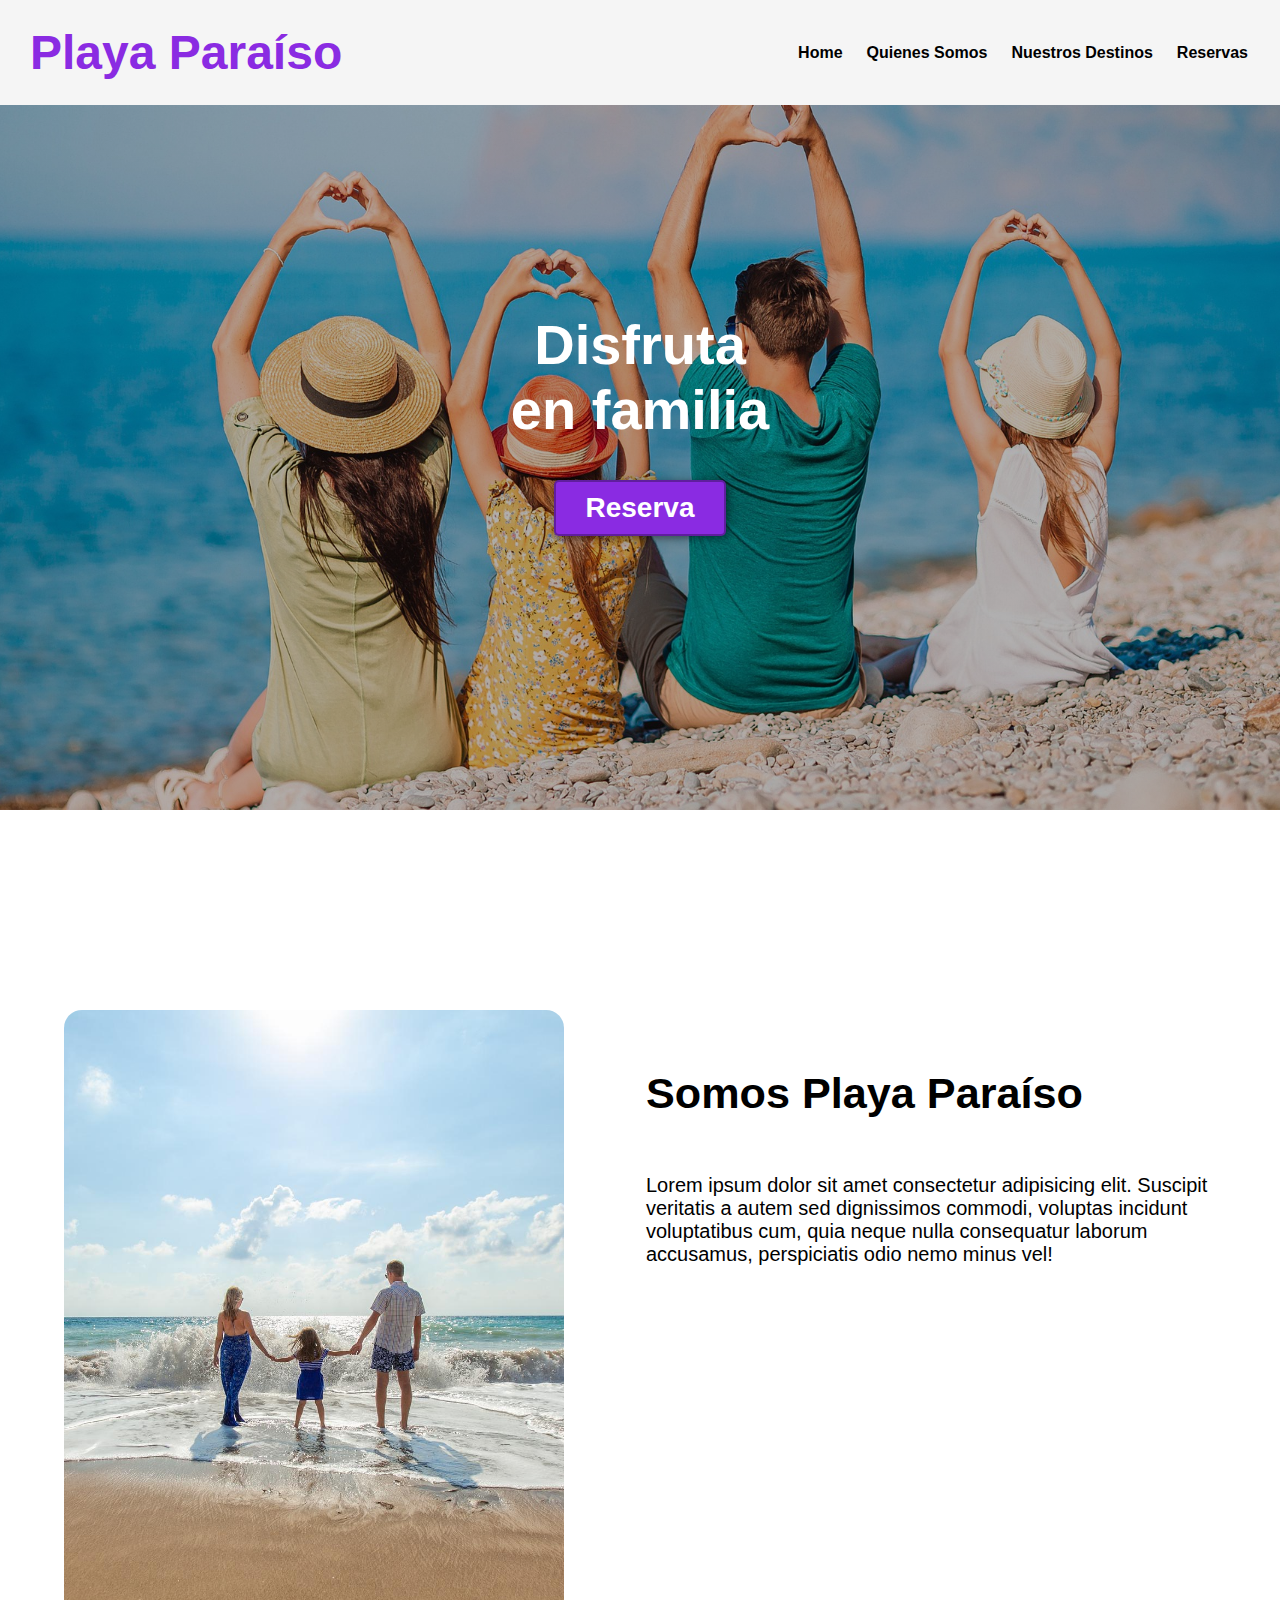
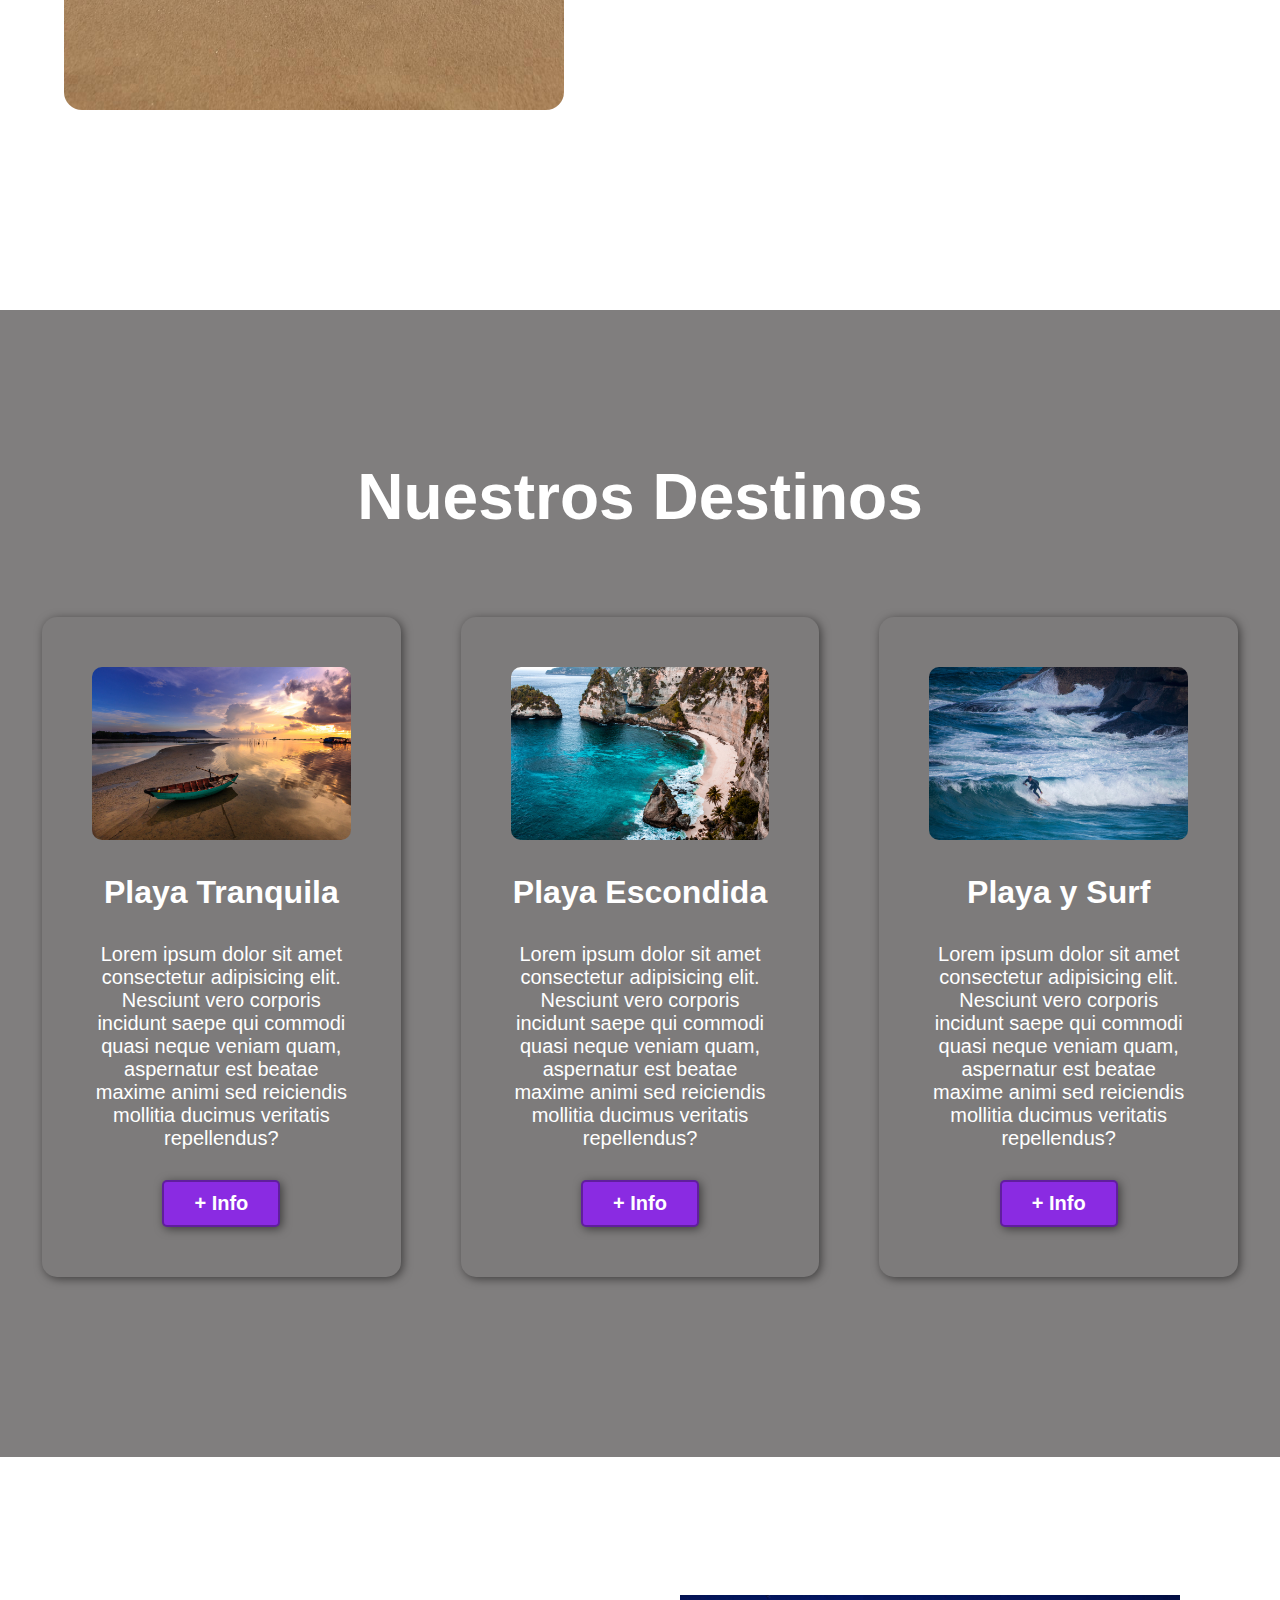
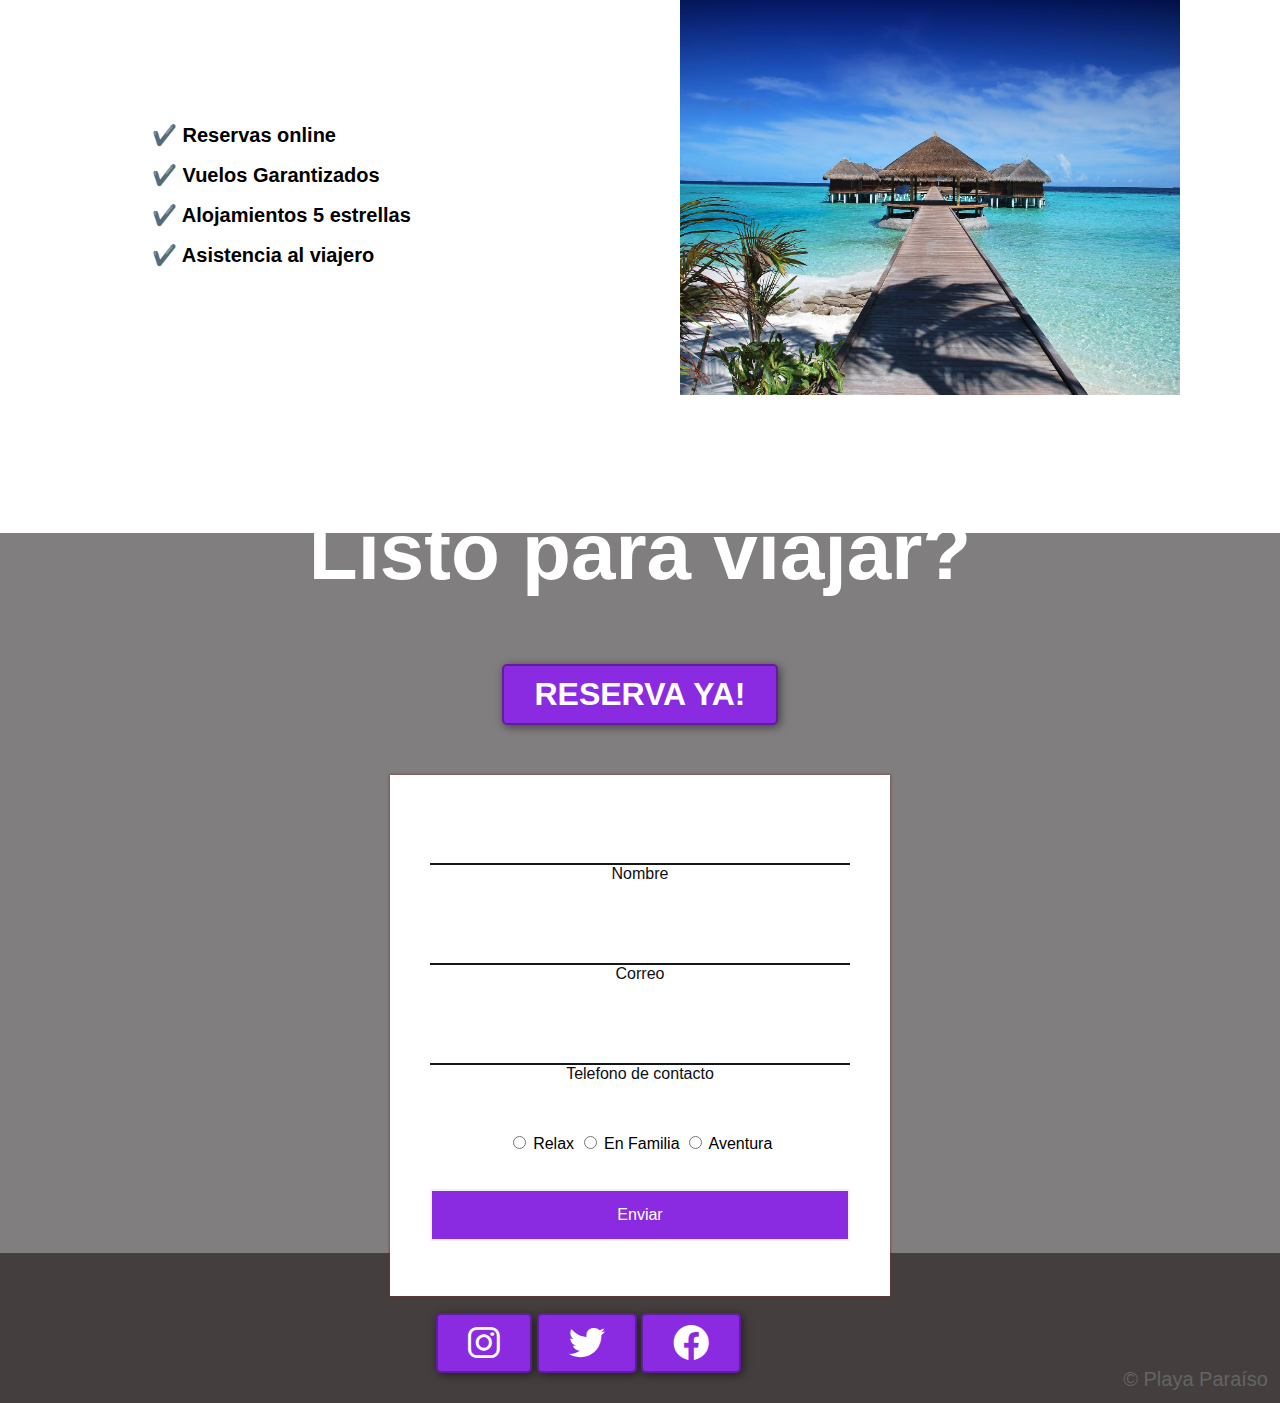
<file: playa_paraiso/index.html>
<!DOCTYPE html>
<html lang="en">
<head>
    <title>Playa Paraíso</title>
    <link rel="stylesheet" href="estilos.css">
    <link rel="stylesheet" href="https://cdnjs.cloudflare.com/ajax/libs/font-awesome/6.0.0/css/all.min.css" />
</head>
<body>
    <header>
        <div class="container">
            <p class="logo">Playa Paraíso</p>
            <nav>
                <a href="#home">Home</a>
                <a href="#somos-playa">Quienes Somos</a>
                <a href="#nuestros-destinos">Nuestros Destinos</a>
                <a href="#reservas">Reservas</a>
            </nav>
        </div>
    </header>

    <section id="home">
       
        <h1>Disfruta <br>en familia</h1>
        <button>Reserva</button>
    </section>

    <section id="somos-playa">
        <div class="container">
            <div class="img-container"></div>
            <div class="texto">

                <h2>Somos <span class="color-cambio">Playa Paraíso</span></h2>
                
                <p>Lorem ipsum dolor sit amet consectetur adipisicing elit. Suscipit veritatis a autem sed dignissimos commodi, voluptas incidunt voluptatibus cum, quia neque nulla consequatur laborum accusamus, perspiciatis odio nemo minus vel!</p>
                <iframe width="540" height="315" src="https://www.youtube.com/embed/Xn8tufsbSz0" frameborder="0" id="video"></iframe>
            </div>
        </div>
    </section>

    <section id="nuestros-destinos">
        <div class="container">
            
            <h2>Nuestros Destinos</h2>
            <div class="playas">
                <div class="carta">
                    <img src="/media/Beach-sunset-ga52065e07_1920.jpg" alt="" id="img">
                
                    <h3>Playa Tranquila</h3>
                    <p>Lorem ipsum dolor sit amet consectetur adipisicing elit. Nesciunt vero corporis incidunt saepe qui commodi quasi neque veniam quam, aspernatur est beatae maxime animi sed reiciendis mollitia ducimus veritatis repellendus?</p>
                    <button>+ Info</button>
                </div>
                <div class="carta">
                    <img src="/media/Beach-ocean-gca8e688a3_1920.jpg" alt="" id="img">
                   
                    <h3>Playa Escondida</h3>
                    <p>Lorem ipsum dolor sit amet consectetur adipisicing elit. Nesciunt vero corporis incidunt saepe qui commodi quasi neque veniam quam, aspernatur est beatae maxime animi sed reiciendis mollitia ducimus veritatis repellendus?</p>
                    <button>+ Info</button>
                </div>
                <div class="carta">
                    <img src="/media/beach-surfing-g78fe4ffee_1920.jpg" alt="" id="img">
                   
                    <h3>Playa y Surf</h3>
                    <p>Lorem ipsum dolor sit amet consectetur adipisicing elit. Nesciunt vero corporis incidunt saepe qui commodi quasi neque veniam quam, aspernatur est beatae maxime animi sed reiciendis mollitia ducimus veritatis repellendus?</p>
                    <button>+ Info</button>
                </div>  
            </div>
        </div>
    </section>

    <section id="reservas">
        <div class="container">
            <ul>
                <li>✔️ Reservas online</li>
                <li>✔️ Vuelos Garantizados</li>
                <li>✔️ Alojamientos 5 estrellas </li>
                <li>✔️ Asistencia al viajero</li>
            </ul>
        </div>
    </section>

    <section id="final">
        <h2>Listo para viajar?</h2>
        <button>RESERVA YA!</button>
        <div class="contenedor-formulario">
            <div class="marco">
                <form action="" class="formulario" name="formulario_registro" method="get" id="form">
                    <div>
                        <div class="input-group">
                            <input type="text" id="nombre" name="nombre">
                            <label class="label" for="nombre">Nombre</label>
                        </div>
                        <div class="input-group">
                            <input type="email" id="correo" name="correo">
                            <label class="label" for="correo">Correo</label>
                        </div>
                        <div class="input-group">
                            <input type="number" id="celu" name="celu">
                            <label class="label" for="celu">Telefono de contacto</label>
                        </div>
                        
                        <br>
                        <div class="input-group-radio">
                            <input type="radio" name="estilo" id="hombre" value="Relax">
                            <label for="relax">Relax</label>
                            <input type="radio" name="estilo" id="hombre" value="Relax">
                            <label for="relax">En Familia</label>
                            <input type="radio" name="estilo" id="aventura" value="Aventura">
                            <label for="aventura">Aventura</label>
                        </div>
                        
                            <br><br>
                        <input type="submit" onclick = "return enviarForm()" id="btn-submit" value="Enviar">
                        
                    </div>
                </form>
                <div id ="error"></div>
            </div>
        </div>
    </section>

    <footer>
        <div class="container">
            <div class="redes">
                <button><i class="fa-brands fa-instagram fa-3x"></i></button>
                <button><i class="fa-brands fa-twitter fa-3x"></i></button>
                <button><i class="fa-brands fa-facebook fa-3x"></i></button>
            </div>
            <p>&copy; Playa Paraíso</p>
        </div>
    </footer>
    <script src="./js/main.js"></script>
</body>
</html>
</file>
<file: playa_paraiso/estilos.css>
*{
    box-sizing: border-box;
}

html{
    scroll-behavior: smooth;
}

body{
    font-family: 'Roboto', sans-serif;
    margin: 0;
}

h1{ font-size: 3.5em;}
h2{ font-size: 2.7em;}
h3{ font-size: 2em;}
p{ font-size: 1.25em;}
ul{ list-style: none;}
li{ font-size: 1.25em;}

button{
    font-size: 1.25em;
    font-weight: bold;
    padding: 10px 30px;
    border-radius: 5px;
    border: 2px solid rgba(0,0,0,0.3);
    box-shadow: 2px 2px 10px rgba(0,0,0,0.5);
    color: white;
    background-color: blueviolet;

}

button:hover{
    background-color: rgb(101, 33, 165);
   
}

.container{
    max-width: 1400px;
    margin: auto;
}

.color-cambio{ 
    animation-name: cambio;
    animation-duration: 10s;
    animation-iteration-count: infinite;
    }

    @keyframes cambio {
        0%   {color: blueviolet;}
        25%  {color: violet;}
        50%  {color: rgb(152, 48, 140);}
        75%  {color: rgb(39, 68, 124);}
        100% {color: aquamarine;}
      }

header{
    background-color: rgb(245,245,245);
    
}

header .logo{
    margin: 0;
    padding: 25px 30px;
    font-weight: bold;
    color: blueviolet;
    font-size: 3em;
}

header .container{
    display: flex;
    flex-direction: column;
    align-items: center;
}

header nav{
    display: flex;
    flex-direction: column;
    text-align: center;
    padding-bottom: 25px;
}

header a{
    padding: 5px 12px;
    text-decoration: none;
    font-weight: bold;
    color: black;
}

header a:hover{
    color: blueviolet;
}

#home{
    display: flex;
    align-items: center;
    justify-content: center;
    text-align: center;
    flex-direction: column;
    height: 90vh;
    background-image: linear-gradient(
        0deg,
        rgba(0,0,0,0.3),
        rgba(0,0,0,0.3)
    )
    ,url("media/beach-family-gec2487cdb_1920.jpg");
    background-repeat: no-repeat;
    background-size: cover;
    background-position: center center;
}

#home h1{
    color: white;
   
}

#home button{
    font-size: 1.75em;

}

#somos-playa .container{
    text-align: center;
    padding: 200px 12px;
}
#video{
    margin-top: 50px;
}

#nuestros-destinos{
    background-color: rgb(128, 126, 126);
    color: white;
    text-align: center;
}

#nuestros-destinos .container{
    padding: 150px 12px;
}

#nuestros-destinos h2{
    margin-top: 0;
    font-size: 3.2em;
}

#nuestros-destinos p{
    display: none;
}

#nuestros-destinos .carta{
    background-position: center;
    background-size: cover;
    padding: 50px 0px;
    margin: 30px;
    border-radius: 15px;
}
#img{
    width: 100%;
    border-radius: 10px;

}


#reservas .container{
    text-align: center;
    padding: 250px 12px;
}

#reservas li{
    margin: 16px 0px;
    font-weight: bold;
}

#final{
    display: flex;
    flex-direction: column;
    justify-content: center;
    align-items: center;
    text-align: center;
    background-color: rgb(128, 126, 126);
    color: white;
    height: 80vh;
}

#final h2{
    font-size: 9vw;
}

#final button{
    font-size: 5vw;
}
 .marco {
    width: 90%;
    max-width: 500px;
    padding: 40px;
    margin: auto;
    background: #fff;
    box-shadow: 0px 0px 3px rgb(121, 47, 47); }
  
  .contenedor-formulario {
    width: 100%;
    color: #f2f2f2;
    padding: 50px; }
    .contenedor-formulario .formulario {
      width: 100%;
      margin: auto; }
      .contenedor-formulario .formulario .input-group {
        position: relative;
        margin-bottom: 32px; }
      .contenedor-formulario .formulario .input-group input[type="text"],
      .contenedor-formulario .formulario .input-group input[type="email"],
      .contenedor-formulario .formulario .input-group input[type="number"] {
          font-size: 16px;
          color: rgb(43, 44, 51);
          width: 100%;
          outline: none;
          padding: 15px;
          background: none;
          border: none;
          border-bottom: 2px solid #141618; }

      .contenedor-formulario .formulario .input-group-radio{
              color: black;

          }
      
        .contenedor-formulario .formulario .input-group label {
          color: #0e0e13; }
         
         
       
      .contenedor-formulario .formulario input[type="submit"] {
        background: blueviolet;
        border-radius: 1px;
        border: 2px solid #f2f2f2;
        color: #fff;
        display: inline-block;
        font-size: 16px;
        padding: 15px;
        width: 100%;
        }
        .contenedor-formulario .formulario input[type="submit"]:hover {
          background: rgb(101, 33, 165); }

      #error{
          width: 100px;
          background-color: lightgray;
          color: red;
          margin: auto;
          margin-top: 15px;

          }
    
footer{
    background-color: rgb(69, 62, 62);
}

footer p{
    margin: 0;
    padding: 12px;
    color: rgb(100,100,100);
}

footer .container{
    height: 150px;
    display: flex;
    justify-content: center;
    align-items: flex-end;
}
footer .container .redes{
    margin-right: 350px;
    margin-bottom: 10px;
    padding: 20px;
    
   
}
footer .container button{
    font-size: 75%;
}

@media (min-width: 850px){
    header{
        position: fixed;
        width: 100%;
    }

    header .container{
        flex-direction: row;
        justify-content: space-between;
    }

    header nav{
        flex-direction: row;
        padding-bottom: 0;
        padding-right: 20px;
    }

    #hero h1{
        font-size: 5em;
    }

    #somos-playa .container{
        display: flex;
        justify-content: space-evenly;
    }

    #somos-playa .texto{
        width: 50%;
        max-width: 600px;
        text-align: initial;
        padding-left: 30px;
        display: flex;
        flex-direction: column;
        justify-content: center;
    }

    #somos-playa h2{
        margin-top: 0px;
    }

    #somos-playa .img-container{
        background-image: url("media/beach-g6c1cb5ce0_1920.jpg");
        background-size: cover;
        background-position: center;
        height: 700px;
        width: 500px; 
        border-radius: 18px;
    }

    #nuestros-destinos .playas{
        display: flex;
        justify-content: center;
    }

    #nuestros-destinos p{
        display: block;
        margin-bottom: 30px;
    }

    #nuestros-destinos h2{
        font-size: 4em;
    }

    #nuestros-destinos h3{
        margin-top: 30px;
    }

    #nuestros-destinos .carta{
        padding: 50px;
        background-size: 100% 150px;
        background-repeat: no-repeat;
        background-position-y: 0;
        background-color: rgba(97, 94, 94, 0.1);
        box-shadow: 2px 2px 10px rgba(0,0,0,0.5);
    }


    #reservas {
        background-image: url("media/beach-g71443df29_1920.jpg");
        background-repeat: no-repeat;
        background-size: 500px 400px;
        background-position: right;
        margin-right: 100px;
     
    }

    #reservas .container{
        text-align: initial;
    }

    #reservas ul{
        margin-left: 100px;
    }

    #final h2{
        font-size: 5em;
    }

    #final button{
        font-size: 2em;
    }

    footer .container{
        justify-content: flex-end;
    }
}

@media (min-width: 1200px) {
    #caracteristicas{
        background-position-x: calc(100vw - 800px);
    }
}
</file>
